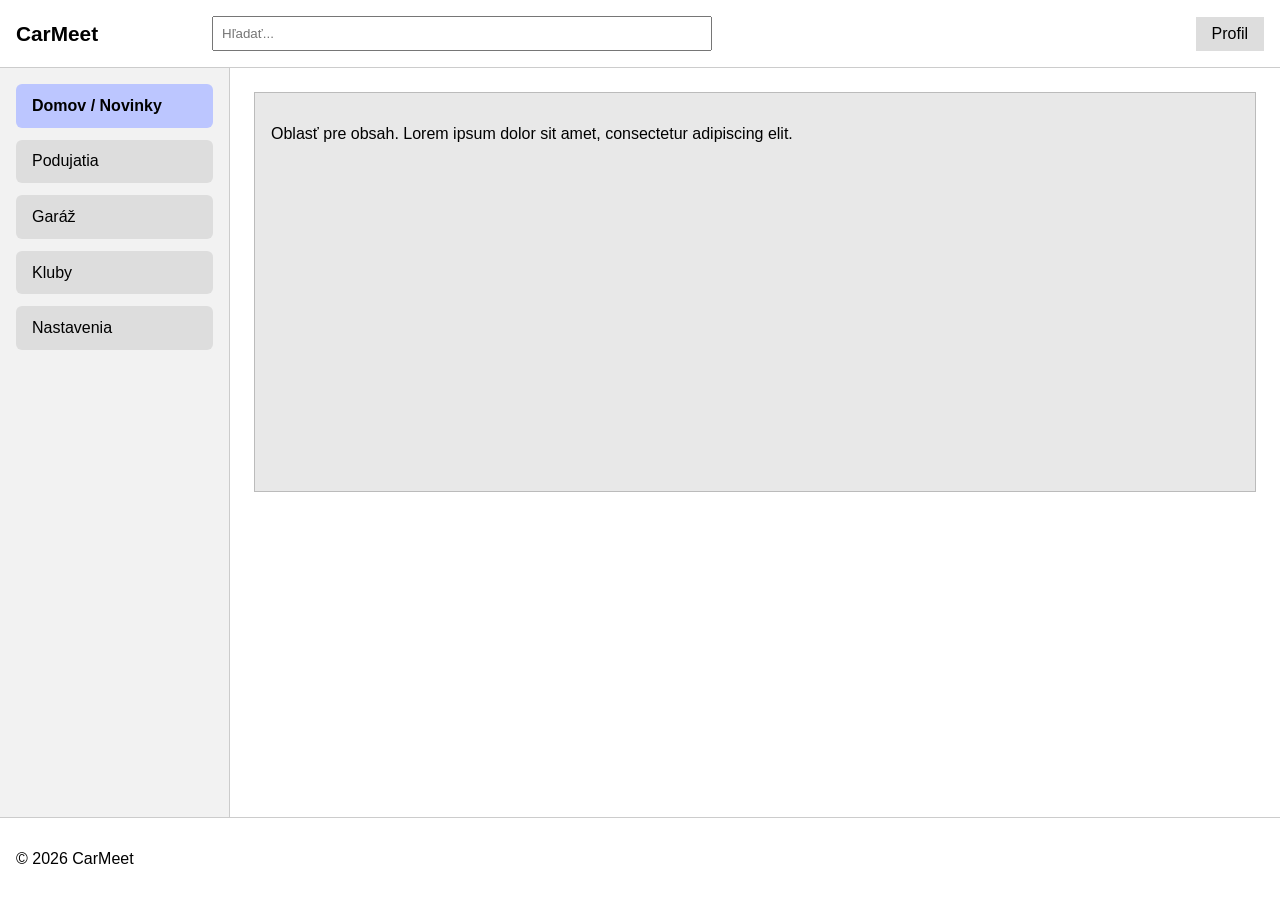
<file: html/index.html>
<!DOCTYPE html>
<html lang="sk">
<head>
  <meta charset="UTF-8">
  <meta name="viewport" content="width=device-width, initial-scale=1">
  <title>CarMeet – Domov</title>
  <link rel="stylesheet" href="style.css">
</head>
<body>

  <header>
    <div class="logo">CarMeet</div>
    <input type="search" placeholder="Hľadať...">
    <a href="#">Profil</a>
  </header>

  <div class="layout">
    <nav>
      <a href="index.html" class="active">Domov / Novinky</a>
      <a href="#">Podujatia</a>
      <a href="garaz.html">Garáž</a>
      <a href="#">Kluby</a>
      <a href="#">Nastavenia</a>
    </nav>

    <main>
      <div class="placeholder">
        <p>Oblasť pre obsah. Lorem ipsum dolor sit amet, consectetur adipiscing elit.</p>
      </div>
    </main>
  </div>

  <footer>
    <p>&copy; 2026 CarMeet</p>
  </footer>

</body>
</html>
</file>
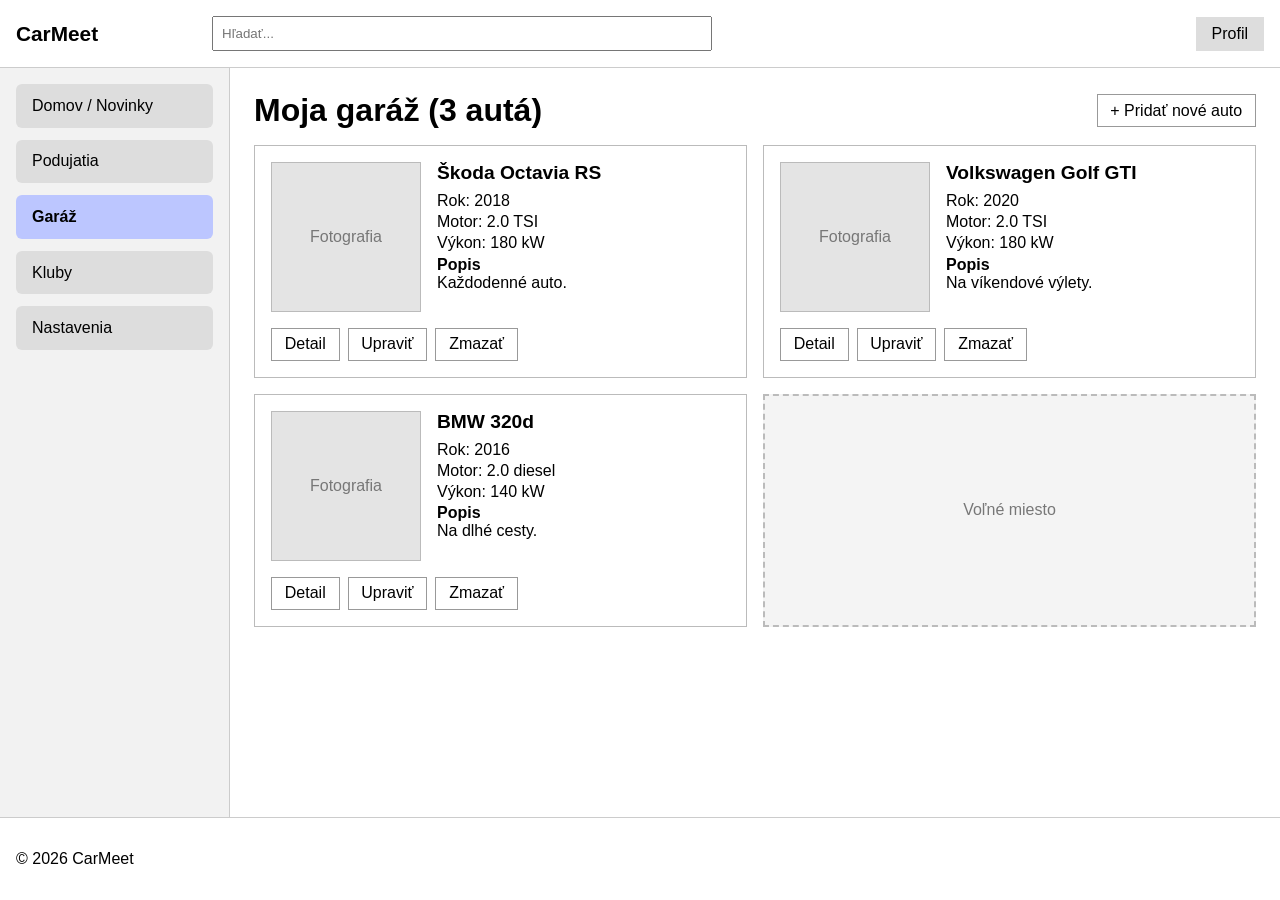
<file: html/garaz.html>
<!DOCTYPE html>
<html lang="sk">
<head>
  <meta charset="UTF-8">
  <meta name="viewport" content="width=device-width, initial-scale=1">
  <title>CarMeet – Garáž</title>
  <link rel="stylesheet" href="style.css">
</head>
<body>

  <header>
    <div class="logo">CarMeet</div>
    <input type="search" placeholder="Hľadať...">
    <a href="#">Profil</a>
  </header>

  <div class="layout">
    <nav>
      <a href="index.html">Domov / Novinky</a>
      <a href="#">Podujatia</a>
      <a href="garaz.html" class="active">Garáž</a>
      <a href="#">Kluby</a>
      <a href="#">Nastavenia</a>
    </nav>

    <main>
      <div class="page-head">
        <h1>Moja garáž (3 autá)</h1>
        <a class="button" href="#">+ Pridať nové auto</a>
      </div>

      <div class="cars">
        <article class="car">
          <div class="car-top">
            <div class="photo">Fotografia</div>
            <div>
              <h2>Škoda Octavia RS</h2>
              <p>Rok: 2018</p>
              <p>Motor: 2.0 TSI</p>
              <p>Výkon: 180 kW</p>
              <p><b>Popis</b><br>Každodenné auto.</p>
            </div>
          </div>
          <div class="car-buttons">
            <a class="button" href="#">Detail</a>
            <a class="button" href="#">Upraviť</a>
            <button class="button" type="button">Zmazať</button>
          </div>
        </article>
        <article class="car">
          <div class="car-top">
            <div class="photo">Fotografia</div>
            <div>
              <h2>Volkswagen Golf GTI</h2>
              <p>Rok: 2020</p>
              <p>Motor: 2.0 TSI</p>
              <p>Výkon: 180 kW</p>
              <p><b>Popis</b><br>Na víkendové výlety.</p>
            </div>
          </div>
          <div class="car-buttons">
            <a class="button" href="#">Detail</a>
            <a class="button" href="#">Upraviť</a>
            <button class="button" type="button">Zmazať</button>
          </div>
        </article>
        <article class="car">
          <div class="car-top">
            <div class="photo">Fotografia</div>
            <div>
              <h2>BMW 320d</h2>
              <p>Rok: 2016</p>
              <p>Motor: 2.0 diesel</p>
              <p>Výkon: 140 kW</p>
              <p><b>Popis</b><br>Na dlhé cesty.</p>
            </div>
          </div>
          <div class="car-buttons">
            <a class="button" href="#">Detail</a>
            <a class="button" href="#">Upraviť</a>
            <button class="button" type="button">Zmazať</button>
          </div>
        </article>
        <div class="empty-slot">Voľné miesto</div>
      </div>
    </main>
  </div>

  <footer>
    <p>&copy; 2026 CarMeet</p>
  </footer>

</body>
</html>
</file>
<file: html/style.css>
* { box-sizing: border-box; }

/* stránka je aspoň tak vysoká ako okno, aby menu siahalo až dole */
body {
  margin: 0;
  min-height: 100vh;
  display: flex;
  flex-direction: column;
  font-family: Arial, sans-serif;
}

/* hlavička: logo, vyhľadávanie, profil v jednom riadku */
header {
  display: flex;
  align-items: center;
  gap: 1rem;
  padding: 1rem;
  border-bottom: 1px solid #ccc;
}
.logo { font-weight: bold; font-size: 1.3rem; width: 180px; }
header input { flex: 1; max-width: 500px; padding: .5rem; }
header a { margin-left: auto; padding: .5rem 1rem; background: #ddd; color: black; text-decoration: none; }

/* menu vľavo, obsah vpravo; flex: 1 ich natiahne až k pätičke */
.layout { display: flex; flex: 1; }

nav {
  width: 230px;
  padding: 1rem;
  background: #f2f2f2;
  border-right: 1px solid #ccc;
  display: flex;
  flex-direction: column;
  gap: .75rem;
}
nav a {
  padding: .8rem 1rem;
  background: #ddd;
  color: black;
  text-decoration: none;
  border-radius: 6px;
}
nav a.active { background: #bcc6ff; font-weight: bold; }

main {
  flex: 1;
  padding: 1.5rem;
}

.placeholder {
  min-height: 400px;
  padding: 1rem;
  background: #e8e8e8;
  border: 1px solid #bbb;
}

footer {
  padding: 1rem;
  border-top: 1px solid #ccc;
}

/* ---------- garáž ---------- */
.page-head {
  display: flex;
  justify-content: space-between;
  align-items: center;
  margin-bottom: 1rem;
}
.page-head h1 { margin: 0; }

.button {
  display: inline-block;
  padding: .4rem .8rem;
  background: white;
  border: 1px solid #999;
  color: black;
  font-size: 1rem;
  text-decoration: none;
  cursor: pointer;
}

.cars {
  display: grid;
  grid-template-columns: 1fr 1fr;   /* 2 stĺpce */
  gap: 1rem;
}

.car {
  padding: 1rem;
  border: 1px solid #bbb;
}
.car-top { display: flex; gap: 1rem; }

.photo {
  width: 150px;
  height: 150px;
  flex-shrink: 0;
  display: flex;
  align-items: center;
  justify-content: center;
  background: #e4e4e4;
  border: 1px solid #bbb;
  color: #777;
}
.car h2 { margin: 0 0 .5rem; font-size: 1.2rem; }
.car p { margin: .2rem 0; }
.car-buttons { display: flex; gap: .5rem; margin-top: 1rem; }

.empty-slot {
  min-height: 150px;
  display: flex;
  align-items: center;
  justify-content: center;
  border: 2px dashed #bbb;
  background: #f4f4f4;
  color: #777;
}

/* mobil: menu nad obsah, karty pod seba */
@media (max-width: 700px) {
  header { flex-wrap: wrap; }
  header input { flex: 1 0 100%; max-width: none; order: 3; }

  .layout { flex-direction: column; }
  nav { width: 100%; border-right: none; border-bottom: 1px solid #ccc; }

  .cars { grid-template-columns: 1fr; }
  .car-top { flex-direction: column; }
  .photo { width: 100%; }
  .page-head { flex-direction: column; align-items: flex-start; gap: .5rem; }
}
</file>
